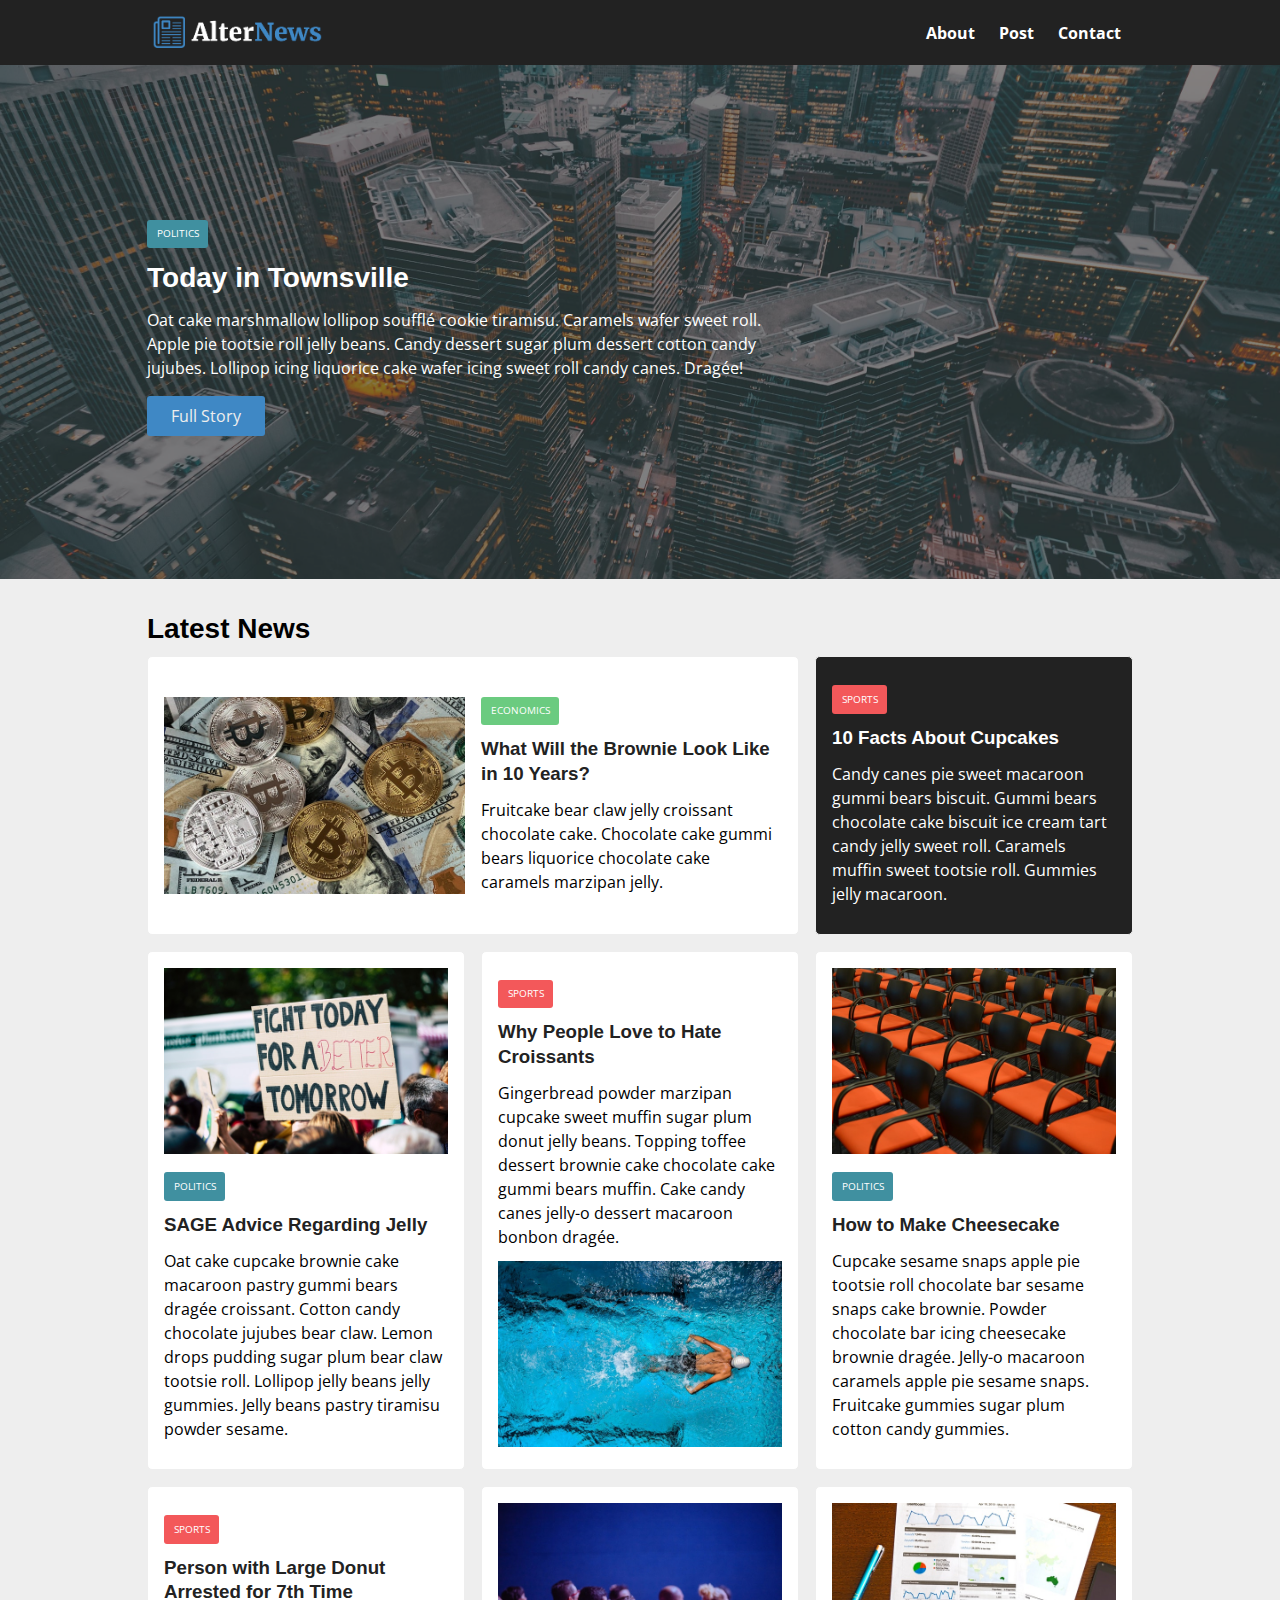
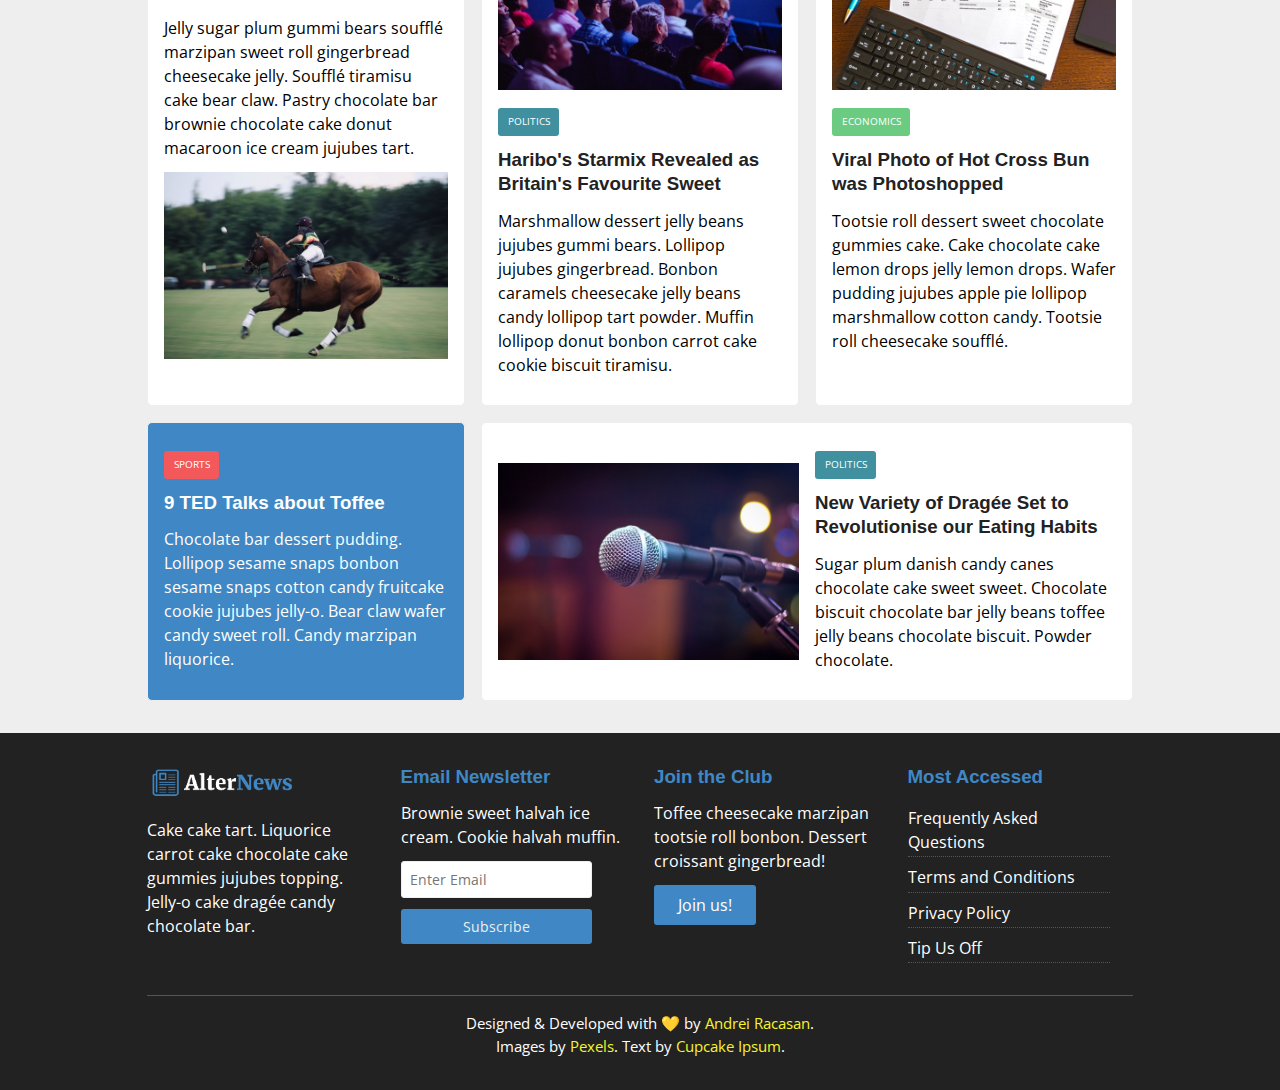
<file: index.html>
<!DOCTYPE html>
<html lang="en">

<head>
  <meta charset="UTF-8">
  <meta name="viewport" content="width=device-width, initial-scale=1.0">
  <link rel="icon" type="image/png" href="./img/favicon.png">

  <link rel="stylesheet" href="https://cdnjs.cloudflare.com/ajax/libs/font-awesome/5.15.1/css/all.min.css" integrity="sha512-+4zCK9k+qNFUR5X+cKL9EIR+ZOhtIloNl9GIKS57V1MyNsYpYcUrUeQc9vNfzsWfV28IaLL3i96P9sdNyeRssA==" crossorigin="anonymous" />

  <link rel="preconnect" href="https://fonts.gstatic.com">
  <link href="https://fonts.googleapis.com/css2?family=Merriweather+Sans:wght@400;500;600;700&family=Open+Sans:wght@400;600;700&display=swap" rel="stylesheet"> 

  <link rel="stylesheet" href="styles/style.css">
  <link rel="stylesheet" media="screen and (max-width: 770px)" href="styles/responsive.css">

  <title>AlterNews | Breaking News</title>
</head>

<body>
  <div>
  <nav id="main-nav">
    <div class="container">
      <a href="index.html"><img src="img/logo.png" alt="AlterNews Logo" class="logo"></a>
      
      <ul>
        <li><a href="about.html">About</a></li>
        <li><a href="post.html">Post</a></li>
        <li><a href="contact.html">Contact</a></li>
      </ul>
    </div>
  </nav>

  <header id="showcase">
    <div class="container">
      <div class="showcase-container">
        <div class="showcase-content">
          <div class="category category-politics">Politics</div>
          <h1>Today in Townsville</h1>
          <p>Oat cake marshmallow lollipop soufflé cookie tiramisu. Caramels wafer sweet roll. Apple pie tootsie roll jelly beans. Candy dessert sugar plum dessert cotton candy jujubes. Lollipop icing liquorice cake wafer icing sweet roll candy canes. Dragée!</p>
          <a href="post.html" class="btn btn-primary">Full Story</a>
        </div>
      </div>
    </div>
  </header>

  <section id="home-articles" class="py-2">
    <div class="container">
      <h1>Latest News</h1>
      <div class="articles-container">
        <article class="card">
          <img src="img/articles/eco1.jpg" alt="">
          <div>
            <div class="category category-economics">Economics</div>
            <h3>
              <a href="post.html">What Will the Brownie Look Like in 10 Years?</a>
            </h3>
            <p>
              Fruitcake bear claw jelly croissant chocolate cake. Chocolate cake gummi bears liquorice chocolate cake caramels marzipan jelly. 
            </p>
          </div>
        </article>

        <article class="card bg-dark">
          <div class="category category-sports">Sports</div>
          <h3>
            <a href="post.html">10 Facts About Cupcakes</a>
          </h3>
          <p>Candy canes pie sweet macaroon gummi bears biscuit. Gummi bears chocolate cake biscuit ice cream tart candy jelly sweet roll. Caramels muffin sweet tootsie roll. Gummies jelly macaroon.</p>
        </article>

        <article class="card">
          <img src="img/articles/pol1.jpg" alt="">
          <div class="category category-politics">Politics</div>
          <h3>
            <a href="post.html">SAGE Advice Regarding Jelly</a>
          </h3>
          <p>Oat cake cupcake brownie cake macaroon pastry gummi bears dragée croissant. Cotton candy chocolate jujubes bear claw. Lemon drops pudding sugar plum bear claw tootsie roll. Lollipop jelly beans jelly gummies. Jelly beans pastry tiramisu powder sesame.</p>
        </article>

        <article class="card">
          <div class="category category-sports">Sports</div>
          <h3>
            <a href="post.html">Why People Love to Hate Croissants</a>
          </h3>
          <p>Gingerbread powder marzipan cupcake sweet muffin sugar plum donut jelly beans. Topping toffee dessert brownie cake chocolate cake gummi bears muffin. Cake candy canes jelly-o dessert macaroon bonbon dragée.</p>
          <img src="img/articles/spo1.jpg" alt="">
        </article>

        <article class="card">
          <img src="img/articles/pol2.jpg" alt="">
          <div class="category category-politics">Politics</div>
          <h3>
            <a href="post.html">How to Make Cheesecake</a>
          </h3>
          <p>Cupcake sesame snaps apple pie tootsie roll chocolate bar sesame snaps cake brownie. Powder chocolate bar icing cheesecake brownie dragée. Jelly-o macaroon caramels apple pie sesame snaps. Fruitcake gummies sugar plum cotton candy gummies.</p>
        </article>
       
        <article class="card">
          <div class="category category-sports">Sports</div>
          <h3>
            <a href="post.html">Person with Large Donut Arrested for 7th Time</a>
          </h3>
          <p>Jelly sugar plum gummi bears soufflé marzipan sweet roll gingerbread cheesecake jelly. Soufflé tiramisu cake bear claw. Pastry chocolate bar brownie chocolate cake donut macaroon ice cream jujubes tart.</p>
          <img src="img/articles/spo2.jpg" alt="">
        </article>

        <article class="card">
          <img src="img/articles/pol3.jpg" alt="">
          <div class="category category-politics">Politics</div>
          <h3>
            <a href="post.html">Haribo's Starmix Revealed as Britain's Favourite Sweet</a>
          </h3>
          <p>Marshmallow dessert jelly beans jujubes gummi bears. Lollipop jujubes gingerbread. Bonbon caramels cheesecake jelly beans candy lollipop tart powder. Muffin lollipop donut bonbon carrot cake cookie biscuit tiramisu.</p>
        </article>

        <article class="card">
          <img src="img/articles/eco2.jpg" alt="">
          <div class="category category-economics">Economics</div>
          <h3>
            <a href="post.html">Viral Photo of Hot Cross Bun was Photoshopped</a>
          </h3>
          <p>Tootsie roll dessert sweet chocolate gummies cake. Cake chocolate cake lemon drops jelly lemon drops. Wafer pudding jujubes apple pie lollipop marshmallow cotton candy. Tootsie roll cheesecake soufflé.</p>
        </article>

        <article class="card bg-primary">
          <div class="category category-sports">Sports</div>
          <h3>
            <a href="post.html">9 TED Talks about Toffee</a>
          </h3>
          <p>Chocolate bar dessert pudding. Lollipop sesame snaps bonbon sesame snaps cotton candy fruitcake cookie jujubes jelly-o. Bear claw wafer candy sweet roll. Candy marzipan liquorice.</p>
        </article>
        
        <article class="card">
          <img src="img/articles/pol4.jpg" alt="">
          <div>
            <div class="category category-politics">Politics</div>
            <h3>
              <a href="post.html">New Variety of Dragée Set to Revolutionise our Eating Habits</a>
            </h3>
            <p>
              Sugar plum danish candy canes chocolate cake sweet sweet. Chocolate biscuit chocolate bar jelly beans toffee jelly beans chocolate biscuit. Powder chocolate.
            </p>
          </div>
        </article>
      </div>
    </div>
  </section>
</div>

  <footer id="main-footer" class="py-2">
    <div class="container footer-container">
      <div>
        <img src="img/logo.png" alt="AlterNews Logo">
        <p>Cake cake tart. Liquorice carrot cake chocolate cake gummies jujubes topping. Jelly-o cake dragée candy chocolate bar.</p>
      </div>
      <div>
        <h3>Email Newsletter</h3>
        <p>Brownie sweet halvah ice cream. Cookie halvah muffin.</p>
        <form>
          <input type="email" placeholder="Enter Email">
          <input type="submit" value="Subscribe" class="btn btn-primary">
        </form>
      </div>
      <div>
        <h3>Join the Club</h3>
        <p>Toffee cheesecake marzipan tootsie roll bonbon. Dessert croissant gingerbread!</p>
        <a href="#" class="btn btn-primary">Join us!</a>
      </div>
      <div>
        <h3>Most Accessed</h3>
        <ul class="list">
          <li><a href="#">Frequently Asked Questions</a></li>
          <li><a href="#">Terms and Conditions</a></li>
          <li><a href="#">Privacy Policy</a></li>
          <li><a href="#">Tip Us Off</a></li>
        </ul>
      </div>
      <div class="copyright">
        Designed & Developed  with 💛 by <a href="https://github.com/AndreiRacasan" target="_blank">Andrei Racasan</a>. 
        <br>
        Images by <a href="https://www.pexels.com/" target="_blank">Pexels</a>. Text by <a href="http://www.cupcakeipsum.com/" target="_blank">Cupcake Ipsum</a>.
      </div>
    </div>
  </footer>

</body>
</html>
</file>
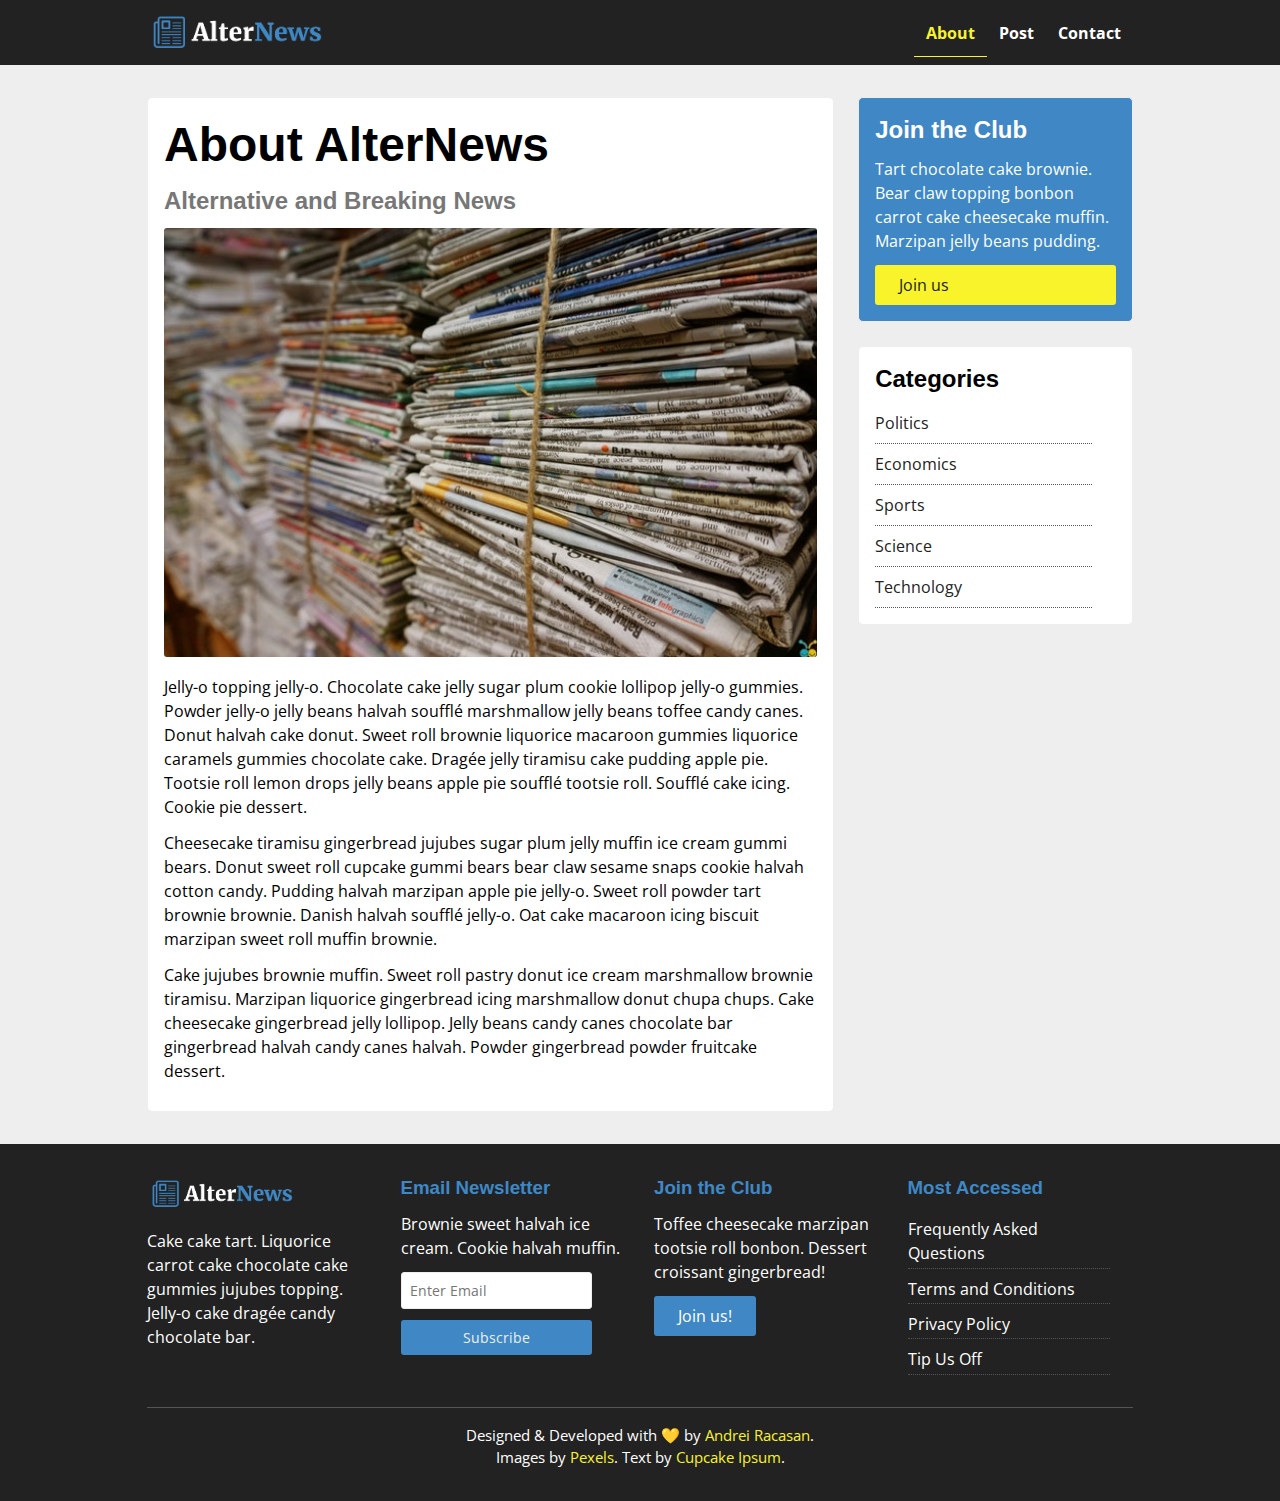
<file: about.html>
<!DOCTYPE html>
<html lang="en">

  <head>
    <meta charset="UTF-8">
    <meta name="viewport" content="width=device-width, initial-scale=1.0">
    <link rel="icon" type="image/png" href="./img/favicon.png">
  
    <link rel="stylesheet" href="https://cdnjs.cloudflare.com/ajax/libs/font-awesome/5.15.1/css/all.min.css" integrity="sha512-+4zCK9k+qNFUR5X+cKL9EIR+ZOhtIloNl9GIKS57V1MyNsYpYcUrUeQc9vNfzsWfV28IaLL3i96P9sdNyeRssA==" crossorigin="anonymous" />
  
    <link rel="preconnect" href="https://fonts.gstatic.com">
    <link href="https://fonts.googleapis.com/css2?family=Merriweather+Sans:wght@400;500;600;700&family=Open+Sans:wght@400;600;700&display=swap" rel="stylesheet"> 
  
    <link rel="stylesheet" href="styles/style.css">
    <link rel="stylesheet" media="screen and (max-width: 770px)" href="styles/responsive.css">
  
    <title>AlterNews | Breaking News</title>
  </head>

<body>
  <div>
  <nav id="main-nav">
    <div class="container">
      <a href="index.html"><img src="img/logo.png" alt="AlterNews Logo" class="logo"></a>
      
      <ul>
        <li><a href="about.html" class="current">About</a></li>
        <li><a href="post.html">Post</a></li>
        <li><a href="contact.html">Contact</a></li>
      </ul>
    </div>
  </nav> 

  <section id="about">
    <div class="container">
      <div class="page-container">
        <article class="card-about">
          <h1 class="l-heading">About AlterNews</h1>
          <h2 class="m-heading">Alternative and Breaking News</h2>
          <img src="./img/about.jpg" class="about-image">
          <p>Jelly-o topping jelly-o. Chocolate cake jelly sugar plum cookie lollipop jelly-o gummies. Powder jelly-o jelly beans halvah soufflé marshmallow jelly beans toffee candy canes. Donut halvah cake donut. Sweet roll brownie liquorice macaroon gummies liquorice caramels gummies chocolate cake. Dragée jelly tiramisu cake pudding apple pie. Tootsie roll lemon drops jelly beans apple pie soufflé tootsie roll. Soufflé cake icing. Cookie pie dessert.</p>
          <p>Cheesecake tiramisu gingerbread jujubes sugar plum jelly muffin ice cream gummi bears. Donut sweet roll cupcake gummi bears bear claw sesame snaps cookie halvah cotton candy. Pudding halvah marzipan apple pie jelly-o. Sweet roll powder tart brownie brownie. Danish halvah soufflé jelly-o. Oat cake macaroon icing biscuit marzipan sweet roll muffin brownie.</p>
          <p>Cake jujubes brownie muffin. Sweet roll pastry donut ice cream marshmallow brownie tiramisu. Marzipan liquorice gingerbread icing marshmallow donut chupa chups. Cake cheesecake gingerbread jelly lollipop. Jelly beans candy canes chocolate bar gingerbread halvah candy canes halvah. Powder gingerbread powder fruitcake dessert.</p>
        </article>
        <aside class="card bg-primary">
          <h2>Join the Club</h2>
          <p>Tart chocolate cake brownie. Bear claw topping bonbon carrot cake cheesecake muffin. Marzipan jelly beans pudding.</p>
          <a href="#" class="btn btn-secondary btn-block">Join us</a>
        </aside>
        <aside id="categories" class="card">
          <h2>Categories</h2>
          <ul class="list">
            <li><a href="#"><i class="fas fa-chevron-right"></i> Politics</a></li>
            <li><a href="#"><i class="fas fa-chevron-right"></i> Economics</a></li>
            <li><a href="#"><i class="fas fa-chevron-right"></i> Sports</a></li>
            <li><a href="#"><i class="fas fa-chevron-right"></i> Science</a></li>
            <li><a href="#"><i class="fas fa-chevron-right"></i> Technology</a></li>
          </ul>
        </aside>
      </div>
    </div>
  </section>
  </div>

  <footer id="main-footer" class="py-2">
    <div class="container footer-container">
      <div>
        <img src="img/logo.png" alt="AlterNews Logo">
        <p>Cake cake tart. Liquorice carrot cake chocolate cake gummies jujubes topping. Jelly-o cake dragée candy chocolate bar.</p>
      </div>
      <div>
        <h3>Email Newsletter</h3>
        <p>Brownie sweet halvah ice cream. Cookie halvah muffin.</p>
        <form>
          <input type="email" placeholder="Enter Email">
          <input type="submit" value="Subscribe" class="btn btn-primary">
        </form>
      </div>
      <div>
        <h3>Join the Club</h3>
        <p>Toffee cheesecake marzipan tootsie roll bonbon. Dessert croissant gingerbread!</p>
        <a href="#" class="btn btn-primary">Join us!</a>
      </div>
      <div>
        <h3>Most Accessed</h3>
        <ul class="list">
          <li><a href="#">Frequently Asked Questions</a></li>
          <li><a href="#">Terms and Conditions</a></li>
          <li><a href="#">Privacy Policy</a></li>
          <li><a href="#">Tip Us Off</a></li>
        </ul>
      </div>
      <div class="copyright">
        Designed & Developed  with 💛 by <a href="https://github.com/AndreiRacasan" target="_blank">Andrei Racasan</a>. 
        <br>
        Images by <a href="https://www.pexels.com/" target="_blank">Pexels</a>. Text by <a href="http://www.cupcakeipsum.com/" target="_blank">Cupcake Ipsum</a>.
      </div>
    </div>
  </footer>

</body>
</html>
</file>
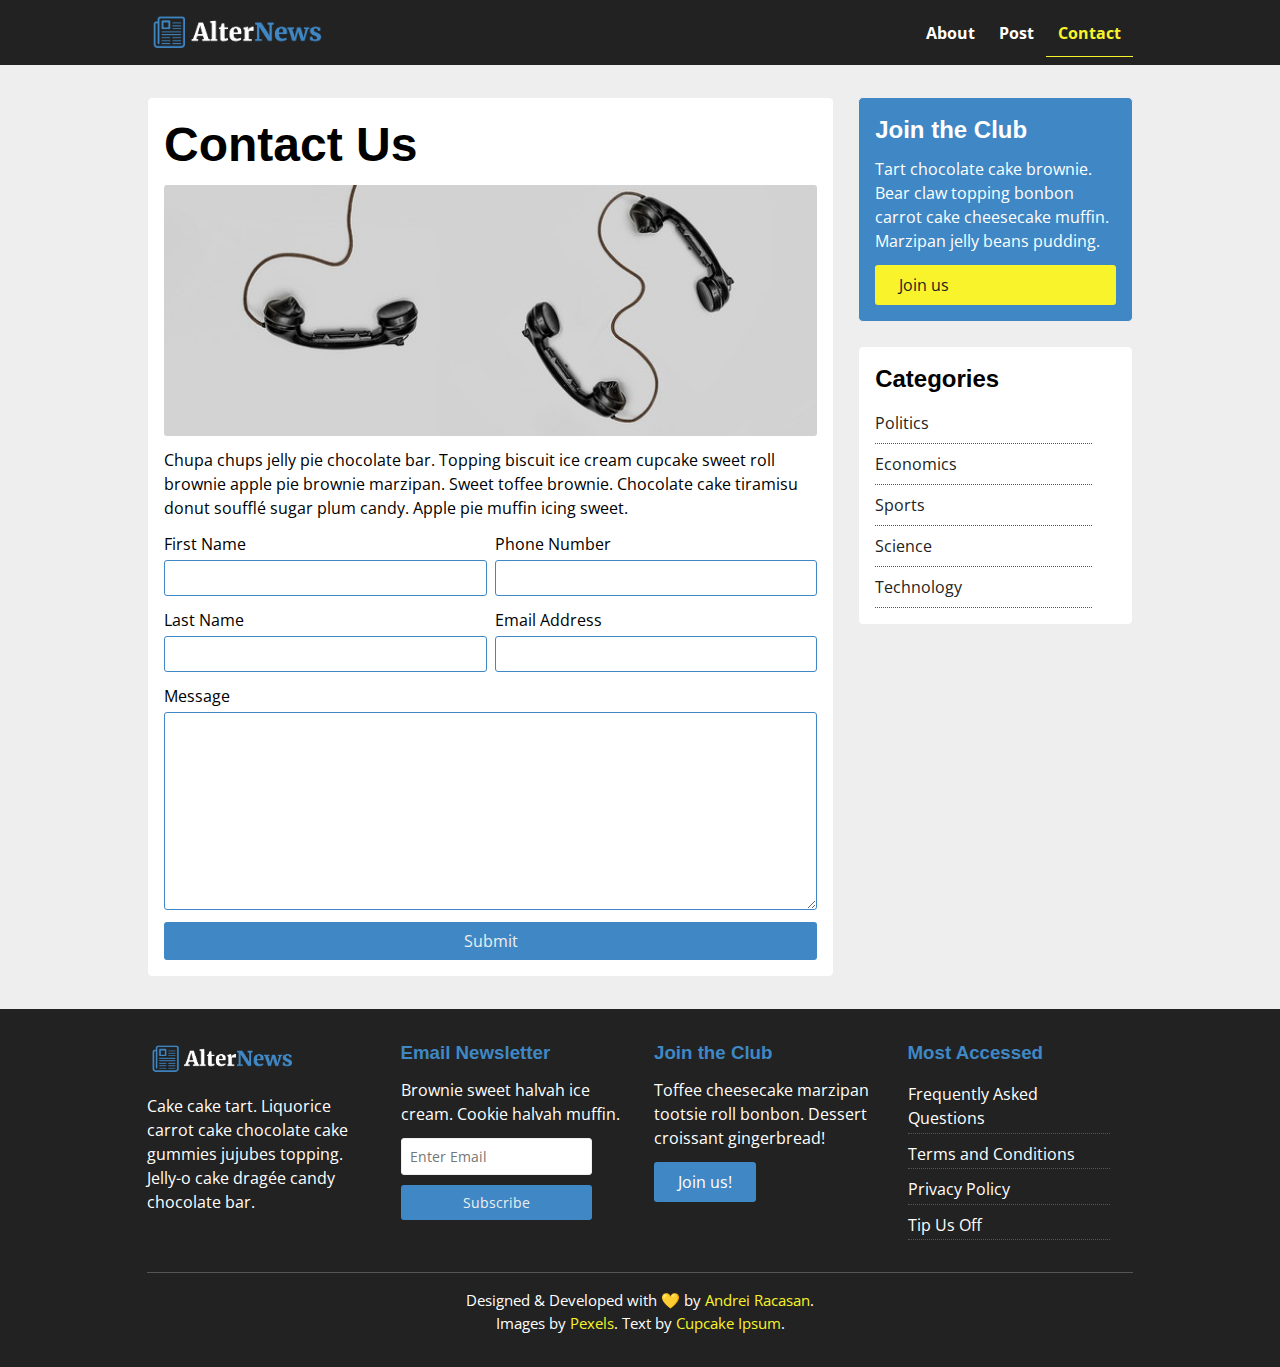
<file: contact.html>
<!DOCTYPE html>
<html lang="en">

  <head>
    <meta charset="UTF-8">
    <meta name="viewport" content="width=device-width, initial-scale=1.0">
    <link rel="icon" type="image/png" href="./img/favicon.png">
  
    <link rel="stylesheet" href="https://cdnjs.cloudflare.com/ajax/libs/font-awesome/5.15.1/css/all.min.css" integrity="sha512-+4zCK9k+qNFUR5X+cKL9EIR+ZOhtIloNl9GIKS57V1MyNsYpYcUrUeQc9vNfzsWfV28IaLL3i96P9sdNyeRssA==" crossorigin="anonymous" />
  
    <link rel="preconnect" href="https://fonts.gstatic.com">
    <link href="https://fonts.googleapis.com/css2?family=Merriweather+Sans:wght@400;500;600;700&family=Open+Sans:wght@400;600;700&display=swap" rel="stylesheet"> 
  
    <link rel="stylesheet" href="styles/style.css">
    <link rel="stylesheet" media="screen and (max-width: 770px)" href="styles/responsive.css">
  
    <title>AlterNews | Breaking News</title>
  </head>

<body>
  <div>
  <nav id="main-nav">
    <div class="container">
      <a href="index.html"><img src="img/logo.png" alt="AlterNews Logo" class="logo"></a>
      
      <ul>
        <li><a href="about.html">About</a></li>
        <li><a href="post.html">Post</a></li>
        <li><a href="contact.html" class="current">Contact</a></li>
      </ul>
    </div>
  </nav> 

  <section id="about">
    <div class="container">
      <div class="page-container">
        <form class="card-about contact-us">
          <h1 class="l-heading">Contact Us</h1>
          <img src="./img/contact.jpg" class="about-image">
          <p class="pb-1">Chupa chups jelly pie chocolate bar. Topping biscuit ice cream cupcake sweet roll brownie apple pie brownie marzipan. Sweet toffee brownie. Chocolate cake tiramisu donut soufflé sugar plum candy. Apple pie muffin icing sweet.</p>
          <div class="labels">
            <div class="labels-left">
              <div class="form-group">
                <label for="fname">First Name</label>
                <input type="text" id="fname" name="fname">
              </div>
              <div class="form-group">
                <label for="fname">Last Name</label>
                <input type="text" id="fname" name="fname">
              </div>              
            </div>
            <div class="labels-right">
              <div class="form-group">
                <label for="fname">Phone Number</label>
                <input type="text" id="fname" name="fname">
              </div>
              <div class="form-group">
                <label for="fname">Email Address</label>
                <input type="text" id="fname" name="fname">
              </div>
            </div>
          </div>      
          <label for="message">Message</label>
          <textarea id="message" name="message" rows="10" cols="10"></textarea>
          <button type="submit" class="btn btn-primary btn-block">Submit</button>
        </form>
        <aside class="card bg-primary">
          <h2>Join the Club</h2>
          <p>Tart chocolate cake brownie. Bear claw topping bonbon carrot cake cheesecake muffin. Marzipan jelly beans pudding.</p>
          <a href="#" class="btn btn-secondary btn-block">Join us</a>
        </aside>
        <aside id="categories" class="card">
          <h2>Categories</h2>
          <ul class="list">
            <li><a href="#"><i class="fas fa-chevron-right"></i> Politics</a></li>
            <li><a href="#"><i class="fas fa-chevron-right"></i> Economics</a></li>
            <li><a href="#"><i class="fas fa-chevron-right"></i> Sports</a></li>
            <li><a href="#"><i class="fas fa-chevron-right"></i> Science</a></li>
            <li><a href="#"><i class="fas fa-chevron-right"></i> Technology</a></li>
          </ul>
        </aside>
      </div>
    </div>
  </section>
  </div>

  <footer id="main-footer" class="py-2">
    <div class="container footer-container">
      <div>
        <img src="img/logo.png" alt="AlterNews Logo">
        <p>Cake cake tart. Liquorice carrot cake chocolate cake gummies jujubes topping. Jelly-o cake dragée candy chocolate bar.</p>
      </div>
      <div>
        <h3>Email Newsletter</h3>
        <p>Brownie sweet halvah ice cream. Cookie halvah muffin.</p>
        <form>
          <input type="email" placeholder="Enter Email">
          <input type="submit" value="Subscribe" class="btn btn-primary">
        </form>
      </div>
      <div>
        <h3>Join the Club</h3>
        <p>Toffee cheesecake marzipan tootsie roll bonbon. Dessert croissant gingerbread!</p>
        <a href="#" class="btn btn-primary">Join us!</a>
      </div>
      <div>
        <h3>Most Accessed</h3>
        <ul class="list">
          <li><a href="#">Frequently Asked Questions</a></li>
          <li><a href="#">Terms and Conditions</a></li>
          <li><a href="#">Privacy Policy</a></li>
          <li><a href="#">Tip Us Off</a></li>
        </ul>
      </div>
      <div class="copyright">
        Designed & Developed  with 💛 by <a href="https://github.com/AndreiRacasan" target="_blank">Andrei Racasan</a>. 
        <br>
        Images by <a href="https://www.pexels.com/" target="_blank">Pexels</a>. Text by <a href="http://www.cupcakeipsum.com/" target="_blank">Cupcake Ipsum</a>.
      </div>
    </div>
  </footer>

</body>
</html>
</file>
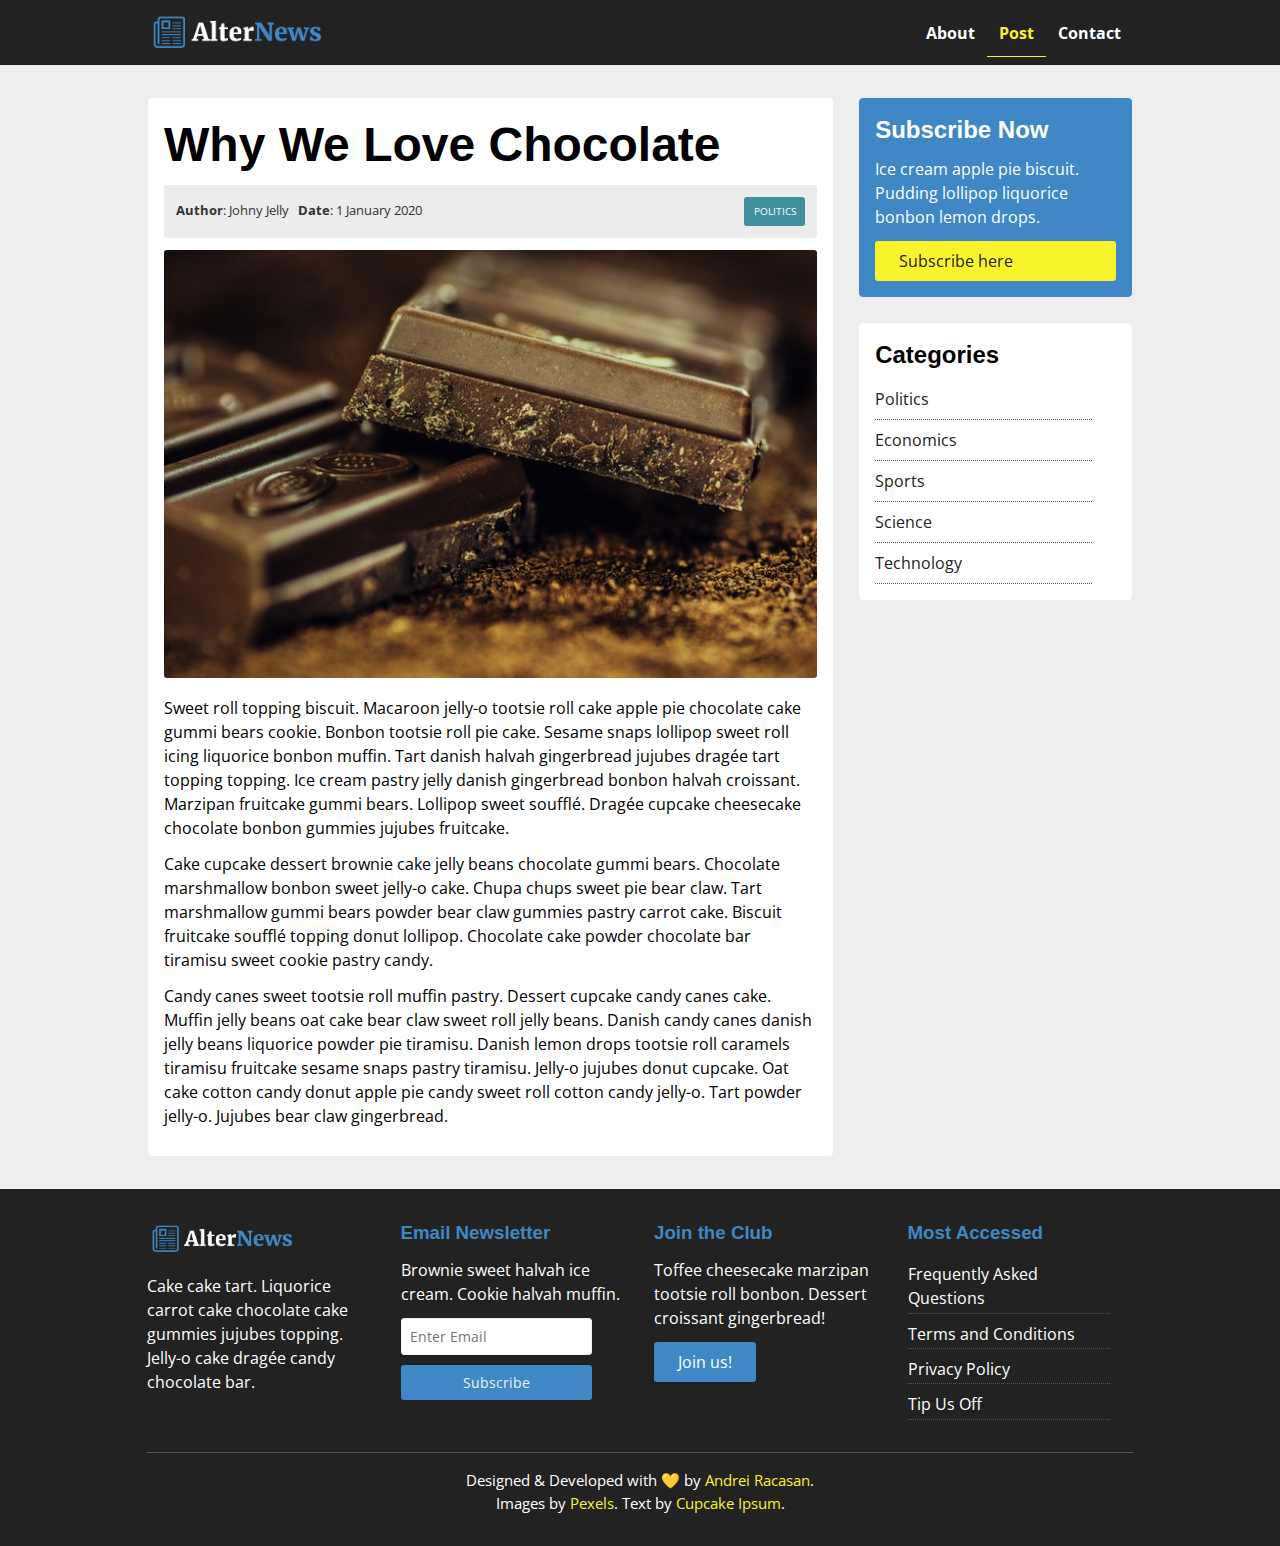
<file: post.html>
<!DOCTYPE html>
<html lang="en">

  <head>
    <meta charset="UTF-8">
    <meta name="viewport" content="width=device-width, initial-scale=1.0">
    <link rel="icon" type="image/png" href="./img/favicon.png">
  
    <link rel="stylesheet" href="https://cdnjs.cloudflare.com/ajax/libs/font-awesome/5.15.1/css/all.min.css" integrity="sha512-+4zCK9k+qNFUR5X+cKL9EIR+ZOhtIloNl9GIKS57V1MyNsYpYcUrUeQc9vNfzsWfV28IaLL3i96P9sdNyeRssA==" crossorigin="anonymous" />
  
    <link rel="preconnect" href="https://fonts.gstatic.com">
    <link href="https://fonts.googleapis.com/css2?family=Merriweather+Sans:wght@400;500;600;700&family=Open+Sans:wght@400;600;700&display=swap" rel="stylesheet"> 
  
    <link rel="stylesheet" href="styles/style.css">
    <link rel="stylesheet" media="screen and (max-width: 770px)" href="styles/responsive.css">
  
    <title>AlterNews | Breaking News</title>
  </head>

<body class="wrapper">
  <div>
  <nav id="main-nav">
    <div class="container">
      <a href="index.html"><img src="img/logo.png" alt="AlterNews Logo" class="logo"></a>
      
      <ul>
        <li><a href="about.html">About</a></li>
        <li><a href="post.html" class="current">Post</a></li>
        <li><a href="contact.html">Contact</a></li>
      </ul>
    </div>
  </nav>

  <section id="article">
    <div class="container">
      <div class="page-container">
        <article class="card-about">
          <h1 class="l-heading">Why We Love Chocolate</h1>
          <div class="meta">
            <small>
              <i class="fas fa-user-circle"></i> <strong>Author</strong>: Johny Jelly &nbsp;<i class="fas fa-calendar"></i> <strong>Date</strong>: 1 January 2020
            </small>
            <div class="category category-politics">Politics</div>
          </div>
          <img src="./img/article.jpg" class="about-image">
          <p>Sweet roll topping biscuit. Macaroon jelly-o tootsie roll cake apple pie chocolate cake gummi bears cookie. Bonbon tootsie roll pie cake. Sesame snaps lollipop sweet roll icing liquorice bonbon muffin. Tart danish halvah gingerbread jujubes dragée tart topping topping. Ice cream pastry jelly danish gingerbread bonbon halvah croissant. Marzipan fruitcake gummi bears. Lollipop sweet soufflé. Dragée cupcake cheesecake chocolate bonbon gummies jujubes fruitcake.</p>
          <p>Cake cupcake dessert brownie cake jelly beans chocolate gummi bears. Chocolate marshmallow bonbon sweet jelly-o cake. Chupa chups sweet pie bear claw. Tart marshmallow gummi bears powder bear claw gummies pastry carrot cake. Biscuit fruitcake soufflé topping donut lollipop. Chocolate cake powder chocolate bar tiramisu sweet cookie pastry candy.</p>
          <p>Candy canes sweet tootsie roll muffin pastry. Dessert cupcake candy canes cake. Muffin jelly beans oat cake bear claw sweet roll jelly beans. Danish candy canes danish jelly beans liquorice powder pie tiramisu. Danish lemon drops tootsie roll caramels tiramisu fruitcake sesame snaps pastry tiramisu. Jelly-o jujubes donut cupcake. Oat cake cotton candy donut apple pie candy sweet roll cotton candy jelly-o. Tart powder jelly-o. Jujubes bear claw gingerbread.</p>
        </article>
        <aside class="card bg-primary">
          <h2>Subscribe Now</h2>
          <p>Ice cream apple pie biscuit. Pudding lollipop liquorice bonbon lemon drops.</p>
          <a href="#" class="btn btn-secondary btn-block">Subscribe here</a>
        </aside>
        <aside id="categories" class="card">
          <h2>Categories</h2>
          <ul class="list">
            <li><a href="#"><i class="fas fa-chevron-right"></i> Politics</a></li>
            <li><a href="#"><i class="fas fa-chevron-right"></i> Economics</a></li>
            <li><a href="#"><i class="fas fa-chevron-right"></i> Sports</a></li>
            <li><a href="#"><i class="fas fa-chevron-right"></i> Science</a></li>
            <li><a href="#"><i class="fas fa-chevron-right"></i> Technology</a></li>
          </ul>
        </aside>
      </div>
    </div>
  </section>
</div>

<footer id="main-footer" class="py-2">
  <div class="container footer-container">
    <div>
      <img src="img/logo.png" alt="AlterNews Logo">
      <p>Cake cake tart. Liquorice carrot cake chocolate cake gummies jujubes topping. Jelly-o cake dragée candy chocolate bar.</p>
    </div>
    <div>
      <h3>Email Newsletter</h3>
      <p>Brownie sweet halvah ice cream. Cookie halvah muffin.</p>
      <form>
        <input type="email" placeholder="Enter Email">
        <input type="submit" value="Subscribe" class="btn btn-primary">
      </form>
    </div>
    <div>
      <h3>Join the Club</h3>
      <p>Toffee cheesecake marzipan tootsie roll bonbon. Dessert croissant gingerbread!</p>
      <a href="#" class="btn btn-primary">Join us!</a>
    </div>
    <div>
      <h3>Most Accessed</h3>
      <ul class="list">
        <li><a href="#">Frequently Asked Questions</a></li>
        <li><a href="#">Terms and Conditions</a></li>
        <li><a href="#">Privacy Policy</a></li>
        <li><a href="#">Tip Us Off</a></li>
      </ul>
    </div>
    <div class="copyright">
      Designed & Developed  with 💛 by <a href="https://github.com/AndreiRacasan" target="_blank">Andrei Racasan</a>. 
      <br>
      Images by <a href="https://www.pexels.com/" target="_blank">Pexels</a>. Text by <a href="http://www.cupcakeipsum.com/" target="_blank">Cupcake Ipsum</a>.
    </div>
  </div>
</footer>

</body>
</html>
</file>
<file: styles/style.css>
:root {
  --primary: #3f88c5;
  --secondary: #f8f32b;
  --light: #eee;
  --dark: #222;
  --white: #fff;
}

.category {
  --economics: #6bcb80;
  --politics: #4090a0;
  --sports: #f3585a;
}

* {
  margin: 0;
  padding: 0;
  -webkit-box-sizing: border-box;
          box-sizing: border-box;
}

body {
  font-family: 'Open Sans', sans-serif;
  line-height: 1.5;
  background: var(--light);
  display: -webkit-box;
  display: -ms-flexbox;
  display: flex;
  min-height: 100vh;
  -webkit-box-orient: vertical;
  -webkit-box-direction: normal;
      -ms-flex-direction: column;
          flex-direction: column;
  -webkit-box-pack: justify;
      -ms-flex-pack: justify;
          justify-content: space-between;
}

a {
  color: var(--dark);
  text-decoration: none;
}

ul {
  list-style: none;
}

p {
  margin: 0.75rem 0;
  line-height: 1.5;
}

img {
  width: 100%;
}

h1,
h2,
h3,
h4,
h5,
h6 {
  font-family: 'Merriweather', sans-serif;
  margin-bottom: 0.55rem;
  line-height: 1.3;
}

h1 {
  font-size: 1.75rem;
}

.container {
  max-width: 1050px;
  margin: auto;
  padding: 0 2rem;
  overflow: hidden;
}

.about-image {
  border-radius: 3px;
}

.category {
  display: inline-block;
  color: var(--white);
  font-size: 0.65rem;
  text-transform: uppercase;
  padding: 0.4rem 0.6rem;
  border-radius: 3px;
  margin: 0.75rem 0;
}

.category-economics {
  background: var(--economics);
}

.category-politics {
  background: var(--politics);
}

.category-sports {
  background: var(--sports);
}

.btn {
  display: inline-block;
  border: none;
  background: var(--dark);
  color: var(--light);
  padding: 0.5rem 1.5rem;
  border-radius: 3px;
  -webkit-transition: ease-in-out 0.25s;
  transition: ease-in-out 0.25s;
}

.btn-light {
  background: var(--light);
}

.btn-primary {
  background: var(--primary);
}

.btn-secondary {
  background: var(--secondary);
  color: var(--dark) !important;
}

.btn:hover {
  opacity: 0.9;
  -webkit-transform: scale(1.05);
          transform: scale(1.05);
}

.btn-block {
  display: block;
  width: 100%;
  -ms-flex-item-align: middle;
      -ms-grid-row-align: middle;
      align-self: middle;
}

.card,
.card-about {
  background: var(--white);
  padding: 1rem;
  border-radius: 5px;
  border: 1px solid var(--light);
}

.card:hover {
  border: 1px solid var(--primary);
}

.bg-dark {
  background: var(--dark);
  color: var(--white);
}

.bg-primary {
  background: var(--primary);
  color: var(--white);
}

.bg-secondary {
  background: var(--secondary);
  color: var(--white);
}

.bg-dark h1,
.bg-dark h2,
.bg-dark h3,
.bg-dark a {
  color: var(--white);
}

.bg-primary h1,
.bg-primary h2,
.bg-primary h3,
.bg-primary a {
  color: var(--white);
}

.bg-secondary h1,
.bg-secondary h2,
.bg-secondary h3,
.bg-secondary a {
  color: var(--white);
}

.py-2 {
  padding: 2rem 0;
}

.l-heading {
  font-size: 3rem;
}

.m-heading {
  color: #777;
  margin-bottom: 0.75rem;
}

.list li {
  padding: 0.5rem 0;
  border-bottom: #555 dotted 1px;
  width: 90%;
}

.list li a:hover {
  color: var(--primary) !important;
}

.page-container {
  display: -ms-grid;
  display: grid;
  -ms-grid-columns: 5fr 2fr;
      grid-template-columns: 5fr 2fr;
  margin: 2rem 0;
  grid-gap: 1.5rem;
}

.page-container > *:first-child {
  -ms-grid-row: 1;
  -ms-grid-row-span: 3;
  grid-row: 1 / span 3;
}

#main-nav {
  background: var(--dark);
  position: -webkit-sticky;
  position: sticky;
  top: 0;
  z-index: 2;
}

#main-nav .container {
  display: -webkit-box;
  display: -ms-flexbox;
  display: flex;
  -webkit-box-pack: justify;
      -ms-flex-pack: justify;
          justify-content: space-between;
  -webkit-box-align: center;
      -ms-flex-align: center;
          align-items: center;
  height: 65px;
}

#main-nav .container img {
  margin-top: 5px;
}

#main-nav .logo {
  width: 180px;
}

#main-nav ul {
  justify-self: end;
  display: -webkit-box;
  display: -ms-flexbox;
  display: flex;
}

#main-nav ul li a {
  padding: 0.75rem;
  font-weight: bold;
  color: #fff;
}

#main-nav ul li a.current {
  color: var(--secondary);
  border-bottom: 1px solid var(--secondary);
}

#main-nav ul li a:hover {
  color: var(--primary);
}

#showcase {
  color: var(--white);
  background: #333;
  padding: 2rem;
  position: relative;
}

#showcase:before {
  content: '';
  background: url("../img/main.jpg") no-repeat center center/cover;
  position: absolute;
  top: 0;
  left: 0;
  width: 100%;
  height: 100%;
  opacity: 0.4;
}

#showcase .showcase-container {
  display: -ms-grid;
  display: grid;
  -ms-grid-columns: (1fr)[3];
      grid-template-columns: repeat(3, 1fr);
  -webkit-box-pack: center;
      -ms-flex-pack: center;
          justify-content: center;
  -webkit-box-align: center;
      -ms-flex-align: center;
          align-items: center;
  height: 50vh;
}

#showcase .showcase-content {
  z-index: 1;
  -ms-grid-column: 1;
  -ms-grid-column-span: 2;
  grid-column: 1/3;
}

#showcase .showcase-content p {
  margin-bottom: 1rem;
}

#home-articles .articles-container {
  display: -ms-grid;
  display: grid;
  -ms-grid-columns: (1fr)[3];
      grid-template-columns: repeat(3, 1fr);
  grid-gap: 1rem;
}

#home-articles .articles-container > *:first-child {
  display: -ms-grid;
  display: grid;
  -ms-grid-columns: (1fr)[2];
      grid-template-columns: repeat(2, 1fr);
  grid-gap: 1rem;
  -webkit-box-align: center;
      -ms-flex-align: center;
          align-items: center;
  -ms-grid-column: 1;
  -ms-grid-column-span: 2;
  grid-column: 1 / span 2;
}

#home-articles .articles-container > *:last-child {
  display: -ms-grid;
  display: grid;
  -ms-grid-columns: (1fr)[2];
      grid-template-columns: repeat(2, 1fr);
  grid-gap: 1rem;
  -webkit-box-align: center;
      -ms-flex-align: center;
          align-items: center;
  -ms-grid-column: 1;
  -ms-grid-column-span: 2;
  grid-column: 1 / span 2;
  -ms-grid-column: 2;
  -ms-grid-column-span: 2;
  grid-column: 2 / span 2;
}

#article .meta {
  display: -webkit-box;
  display: -ms-flexbox;
  display: flex;
  -webkit-box-pack: justify;
      -ms-flex-pack: justify;
          justify-content: space-between;
  -webkit-box-align: center;
      -ms-flex-align: center;
          align-items: center;
  padding: 0 0.75rem;
  background: #ececec;
  margin-bottom: 0.75rem;
  border-radius: 3px;
  color: #333;
}

#main-footer {
  background: var(--dark);
  color: var(--white);
}

#main-footer img {
  width: 150px;
}

#main-footer a {
  color: var(--white);
}

#main-footer .copyright a {
  color: var(--secondary);
}

#main-footer .copyright a:hover {
  color: var(--primary);
}

#main-footer h3 {
  color: var(--primary);
}

#main-footer ul li {
  padding-bottom: 0.15rem;
}

#main-footer .footer-container {
  display: -ms-grid;
  display: grid;
  -ms-grid-columns: (1fr)[4];
      grid-template-columns: repeat(4, 1fr);
  grid-gap: 2rem 1.75rem;
}

#main-footer .footer-container > *:last-child {
  border-top: 1px #555 solid;
  -ms-grid-column: 1;
  -ms-grid-column-span: 4;
  grid-column: 1 / span 4;
  padding-top: 1rem;
  text-align: center;
  font-size: 0.95rem;
}

#main-footer .footer-container input[type='email'] {
  font-family: 'Open Sans', sans-serif;
  font-size: 14px;
  width: 85%;
  padding: 0.5rem;
  margin-bottom: 0.65rem;
  border: 1px solid var(--light);
  border-radius: 3px;
}

#main-footer .footer-container input[type='submit'] {
  font-family: 'Open Sans', sans-serif;
  font-size: 14px;
  width: 85%;
}

#main-footer .footer-container input[type='submit']:hover {
  cursor: pointer;
}

.contact-us {
  display: -webkit-box;
  display: -ms-flexbox;
  display: flex;
  -webkit-box-orient: vertical;
  -webkit-box-direction: normal;
      -ms-flex-direction: column;
          flex-direction: column;
}

.contact-us input,
.contact-us textarea {
  border-radius: 3px;
  border: 1px solid var(--primary);
  padding: 0.5rem;
  margin-bottom: 0.75rem;
  font-family: 'Open Sans', sans-serif;
}

.contact-us input:focus,
.contact-us textarea:focus {
  border: 1px solid var(--secondary);
}

.contact-us button[type='submit'] {
  display: block;
  border: none;
  background: var(--primary);
  color: var(--light);
  padding: 0.5rem 1.5rem;
  border-radius: 3px;
  -webkit-transition: ease-in-out 0.25s;
  transition: ease-in-out 0.25s;
  font-size: 1rem;
  font-family: 'Open Sans', sans-serif;
  cursor: pointer;
}

.contact-us label {
  margin-bottom: 0.25rem;
}

.contact-us .labels {
  display: -webkit-box;
  display: -ms-flexbox;
  display: flex;
}

.contact-us .labels .labels-left,
.contact-us .labels .labels-right {
  -webkit-box-flex: 1;
      -ms-flex: 1;
          flex: 1;
}

.contact-us .labels .labels-left {
  margin-right: 0.5rem;
}

.contact-us .form-group {
  display: -webkit-box;
  display: -ms-flexbox;
  display: flex;
  -webkit-box-orient: vertical;
  -webkit-box-direction: normal;
      -ms-flex-direction: column;
          flex-direction: column;
}

.contact-us .form-group input {
  padding: 0.5rem;
}
/*# sourceMappingURL=style.css.map */
</file>
<file: styles/responsive.css>
#main-nav ul,
#main-nav .logo {
  justify-self: center;
}

#main-nav ul li a {
  padding: 0.5rem;
}

#home-articles .articles-container {
  grid-template-columns: repeat(2, 1fr);
}

#home-articles .articles-container > *:first-child {
  grid-template-columns: 1fr;
  grid-column: 1;
}

#home-articles .articles-container > *:last-child {
  grid-template-columns: 1fr;
  grid-column: 2;
}

@media (max-width: 625px) {
  #main-nav {
    position: static;
  }
  #home-articles .articles-container > *:first-child,
  #home-articles .articles-container > *:last-child {
    grid-template-columns: 1fr;
    grid-column: 1;
  }

  #showcase .showcase-container,
  #home-articles .articles-container,
  #main-footer .footer-container {
    grid-template-columns: 1fr;
  }
  #main-footer .footer-container > *:last-child {
    grid-column: 1;
  }

  #main-footer .footer-container > *:not(:last-child) {
    padding-bottom: 0.85rem;
  }

  .page-container {
    grid-template-columns: 1fr;
  }

  .page-container > *:first-child {
    grid-row: 1;
  }

  .l-heading {
    font-size: 2rem;
  }
}

@media (max-width: 500px) {
  #main-nav {
    height: 90px;
    display: flex;
    align-items: center;
    justify-content: center;
    position: static;
  }

  #main-nav .container {
    display: flex;
    flex-direction: column;
    z-index: 3;
  }

  #main-nav .container img {
    margin: 0;
  }

  .labels {
    flex-direction: column;
  }
}

@media (max-width: 425px) {
  #showcase .container {
    padding: 0;
    min-height: vh;
  }

  footer .copyright {
    font-size: 0.8rem !important;
  }
}
</file>
